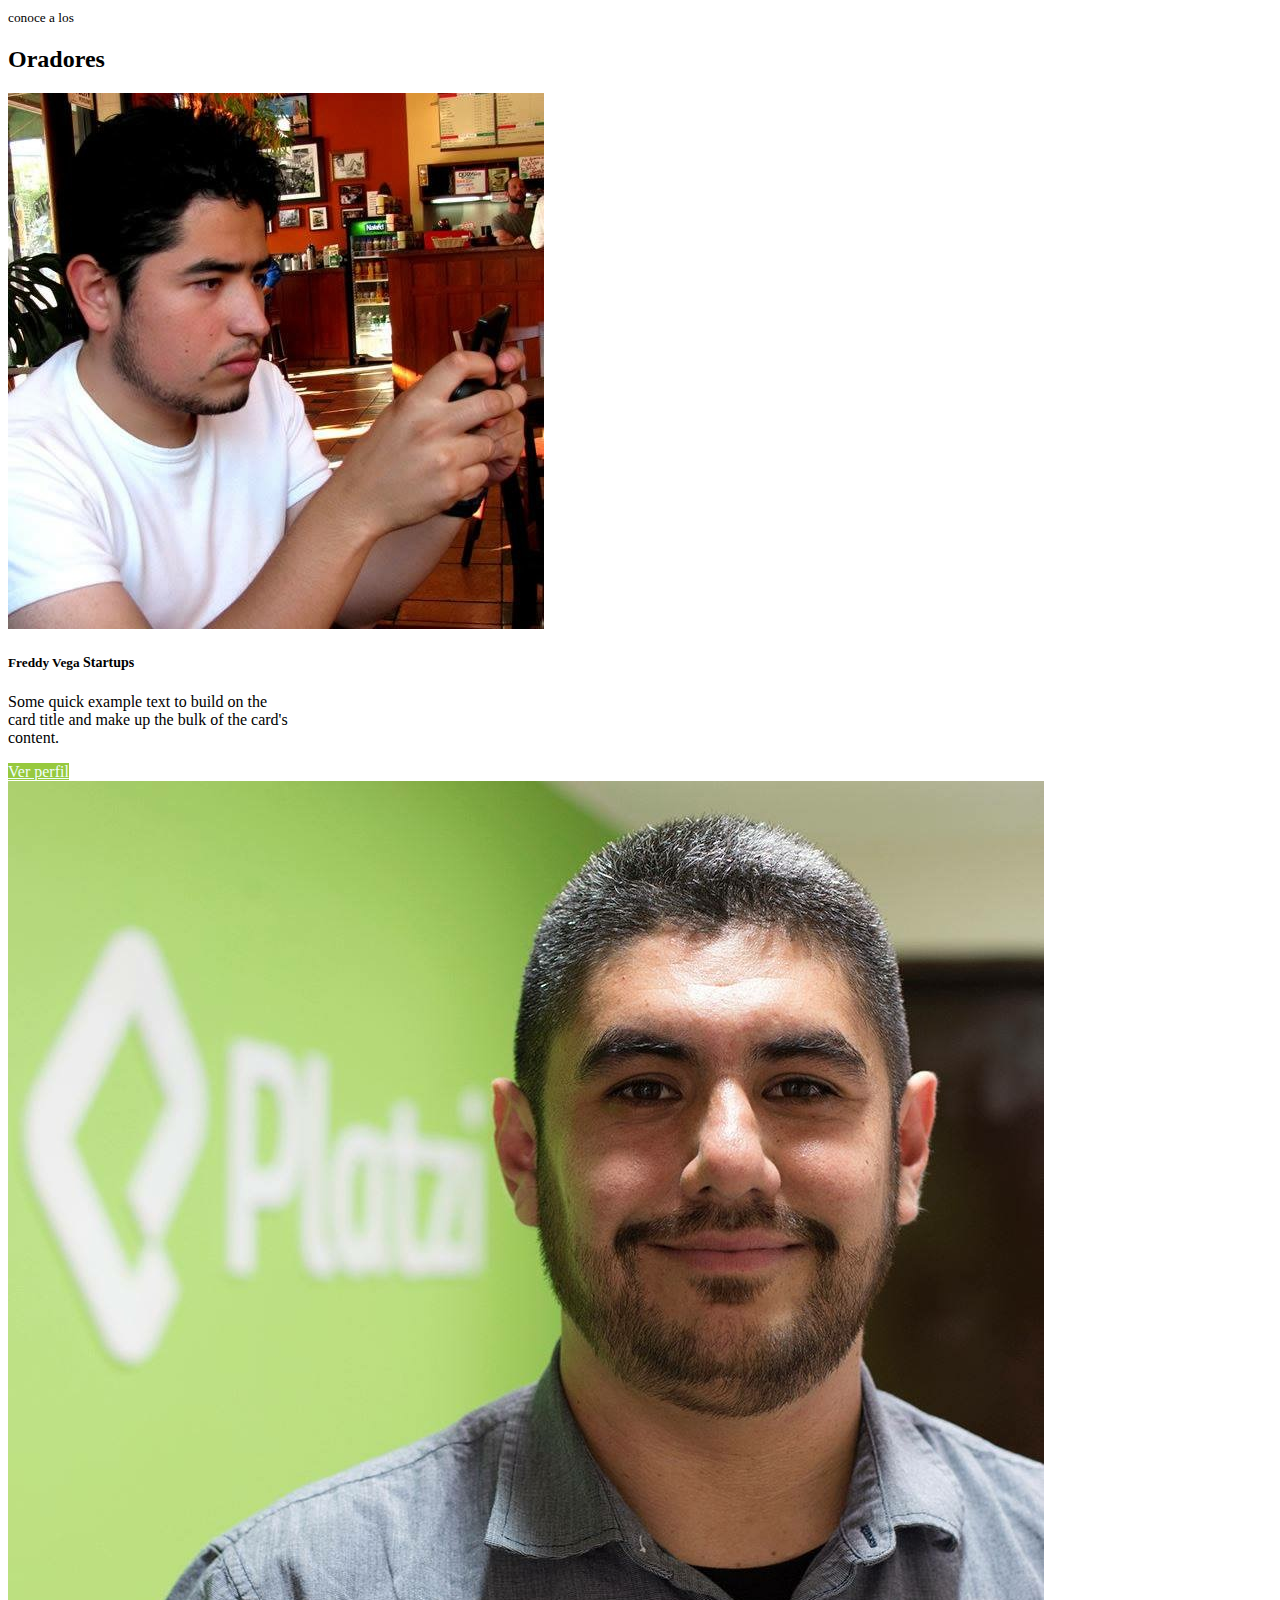
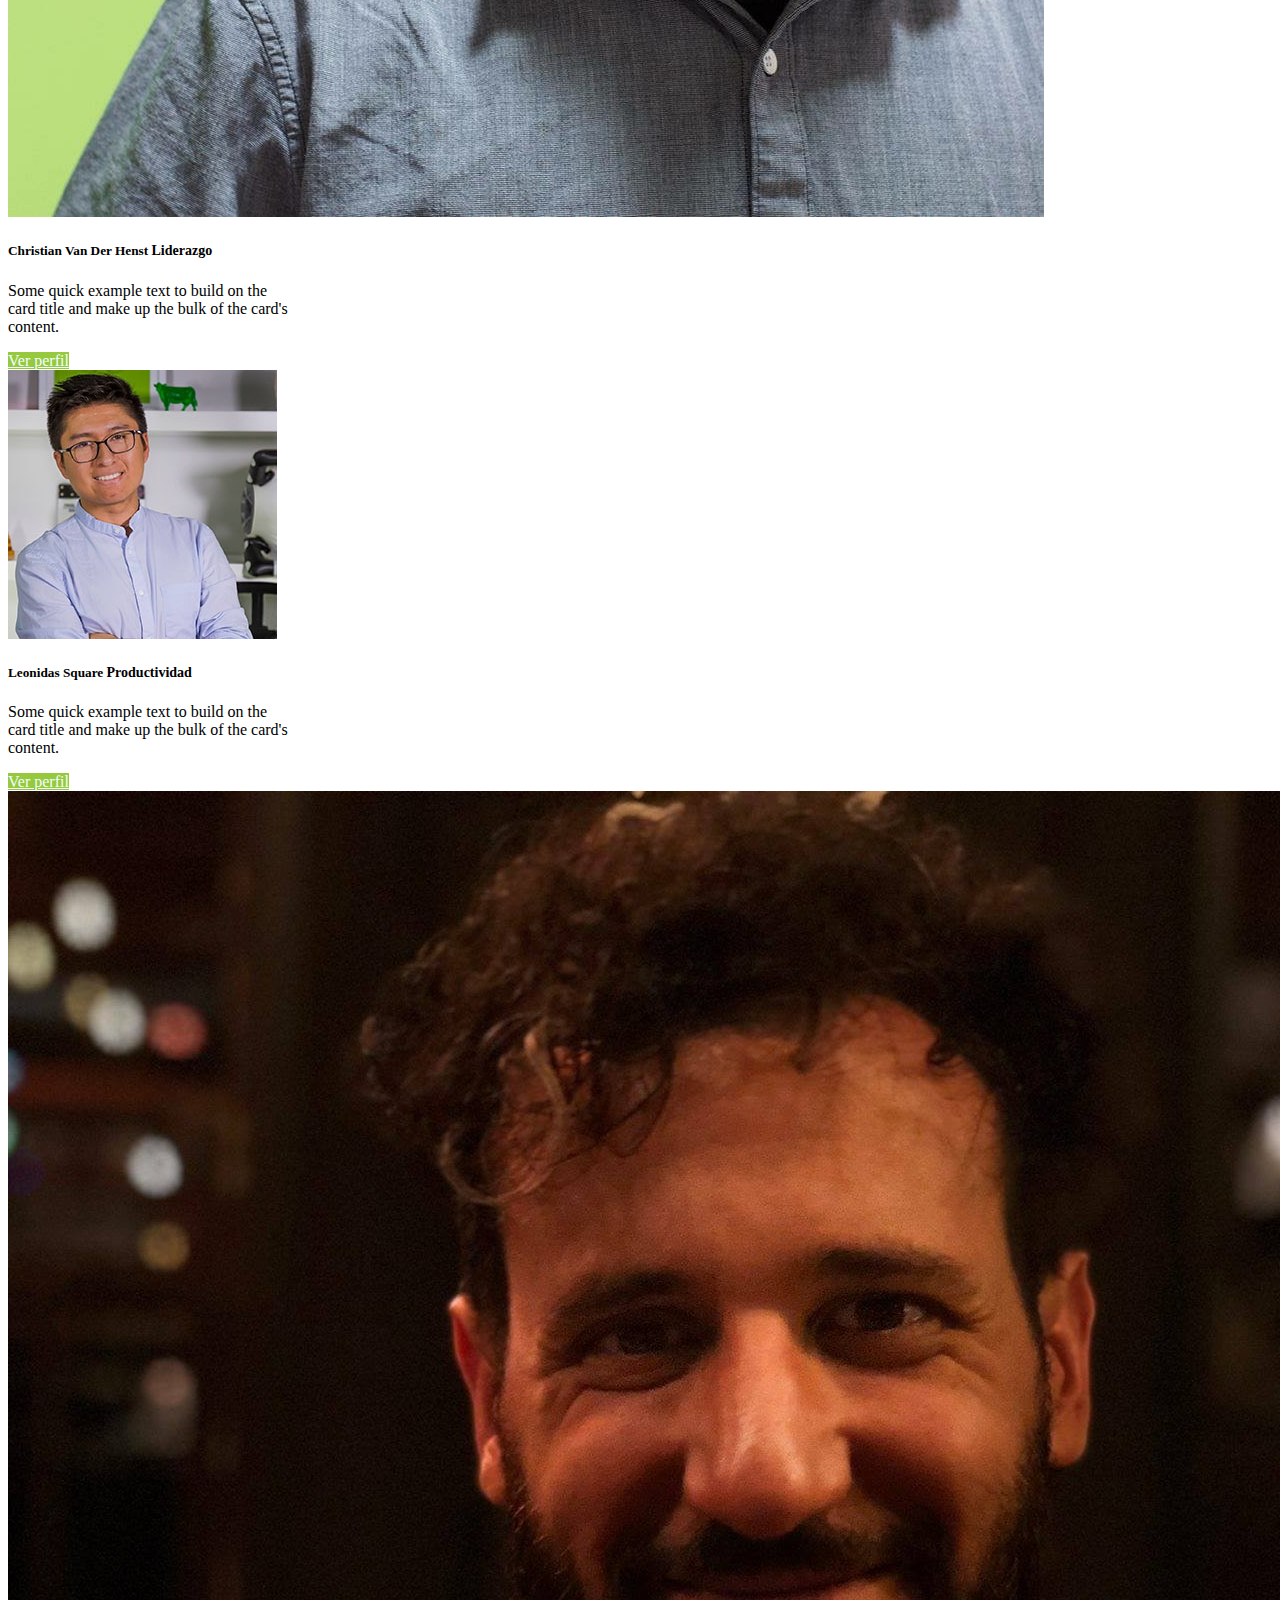
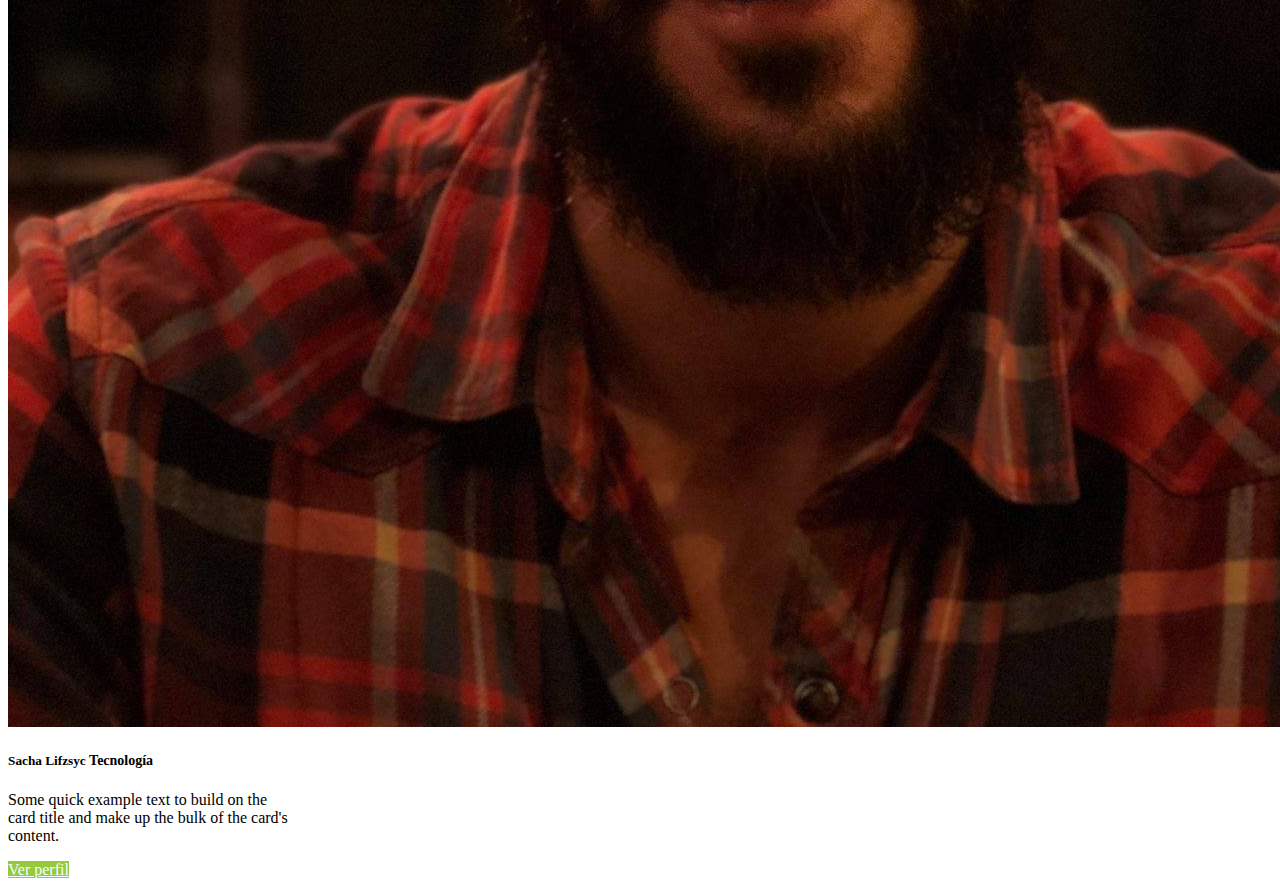
<file: cards/cards.html>
<!doctype html>
<html lang="en">
  <head>
    <!-- Required meta tags -->
    <meta charset="utf-8">
    <meta name="viewport" content="width=device-width, initial-scale=1">

    <!-- Bootstrap CSS -->
    <link href="https://cdn.jsdelivr.net/npm/bootstrap@5.1.3/dist/css/bootstrap.min.css" rel="stylesheet" integrity="sha384-1BmE4kWBq78iYhFldvKuhfTAU6auU8tT94WrHftjDbrCEXSU1oBoqyl2QvZ6jIW3" crossorigin="anonymous">
    <link rel="stylesheet" href="cards.css"/>
    <title>Hello, world!</title>
  </head>
  <body>
    <section id="speakers" class="mt-4 mb-4">

      <div class="container">
        <div class="row">
          <div class="col text-center text-uppercase">
            <small>conoce a los</small>
            <h2>Oradores</h2>
          </div>
        </div>
        <div class="row">
          <div class="col col-md-6 col-lg-4 col-xl-3 d-flex justify-content-center">
            <div class="card text-center" style="width: 18rem;">
              <img src="../imagenes/freddy.jpeg" class="card-img-top" alt="...">
              <div class="card-body">
                <h5 class="card-title">Freddy Vega <span class="badge bg-success">Startups</span></h5>
                <p class="card-text">Some quick example text to build on the card title and make up the bulk of the card's content.</p>
                <a href="#" class="btn btn-platzi">Ver perfil</a>
              </div>
            </div>
          </div>
          <div class="col col-md-6 col-lg-4 col-xl-3 d-flex justify-content-center">
            <div class="card text-center" style="width: 18rem;">
              <img src="../imagenes/cvander.jpeg" class="card-img-top" alt="...">
              <div class="card-body">
                <h5 class="card-title">Christian Van Der Henst <span class="badge bg-dark">Liderazgo</span></h5>
                <p class="card-text">Some quick example text to build on the card title and make up the bulk of the card's content.</p>
                <a href="#" class="btn btn-platzi">Ver perfil</a>
              </div>
            </div>
          </div>
          <div class="col col-md-6 col-lg-4 col-xl-3 d-flex justify-content-center">
            <div class="card text-center" style="width: 18rem;">
              <img src="../imagenes/leonidas.jpg" class="card-img-top" alt="...">
              <div class="card-body">
                <h5 class="card-title">Leonidas Square <span class="badge bg-danger">Productividad</span></h5>
                <p class="card-text">Some quick example text to build on the card title and make up the bulk of the card's content.</p>
                <a href="#" class="btn btn-platzi">Ver perfil</a>
              </div>
            </div>
          </div>
          <div class="col col-md-6 col-lg-4 col-xl-3 d-flex justify-content-center">
            <div class="card text-center" style="width: 18rem;">
              <img src="../imagenes/sacha.jpg" class="card-img-top" alt="...">
              <div class="card-body">
                <h5 class="card-title">Sacha Lifzsyc <span class="badge bg-info text-dark">Tecnología</span></h5>
                <p class="card-text">Some quick example text to build on the card title and make up the bulk of the card's content.</p>
                <a href="#" class="btn btn-platzi">Ver perfil</a>
              </div>
            </div>
          </div>
        </div>
      </div>

    </section>
    <script src="https://cdn.jsdelivr.net/npm/bootstrap@5.1.3/dist/js/bootstrap.bundle.min.js" integrity="sha384-ka7Sk0Gln4gmtz2MlQnikT1wXgYsOg+OMhuP+IlRH9sENBO0LRn5q+8nbTov4+1p" crossorigin="anonymous"></script>
  </body>
</html>
</file>
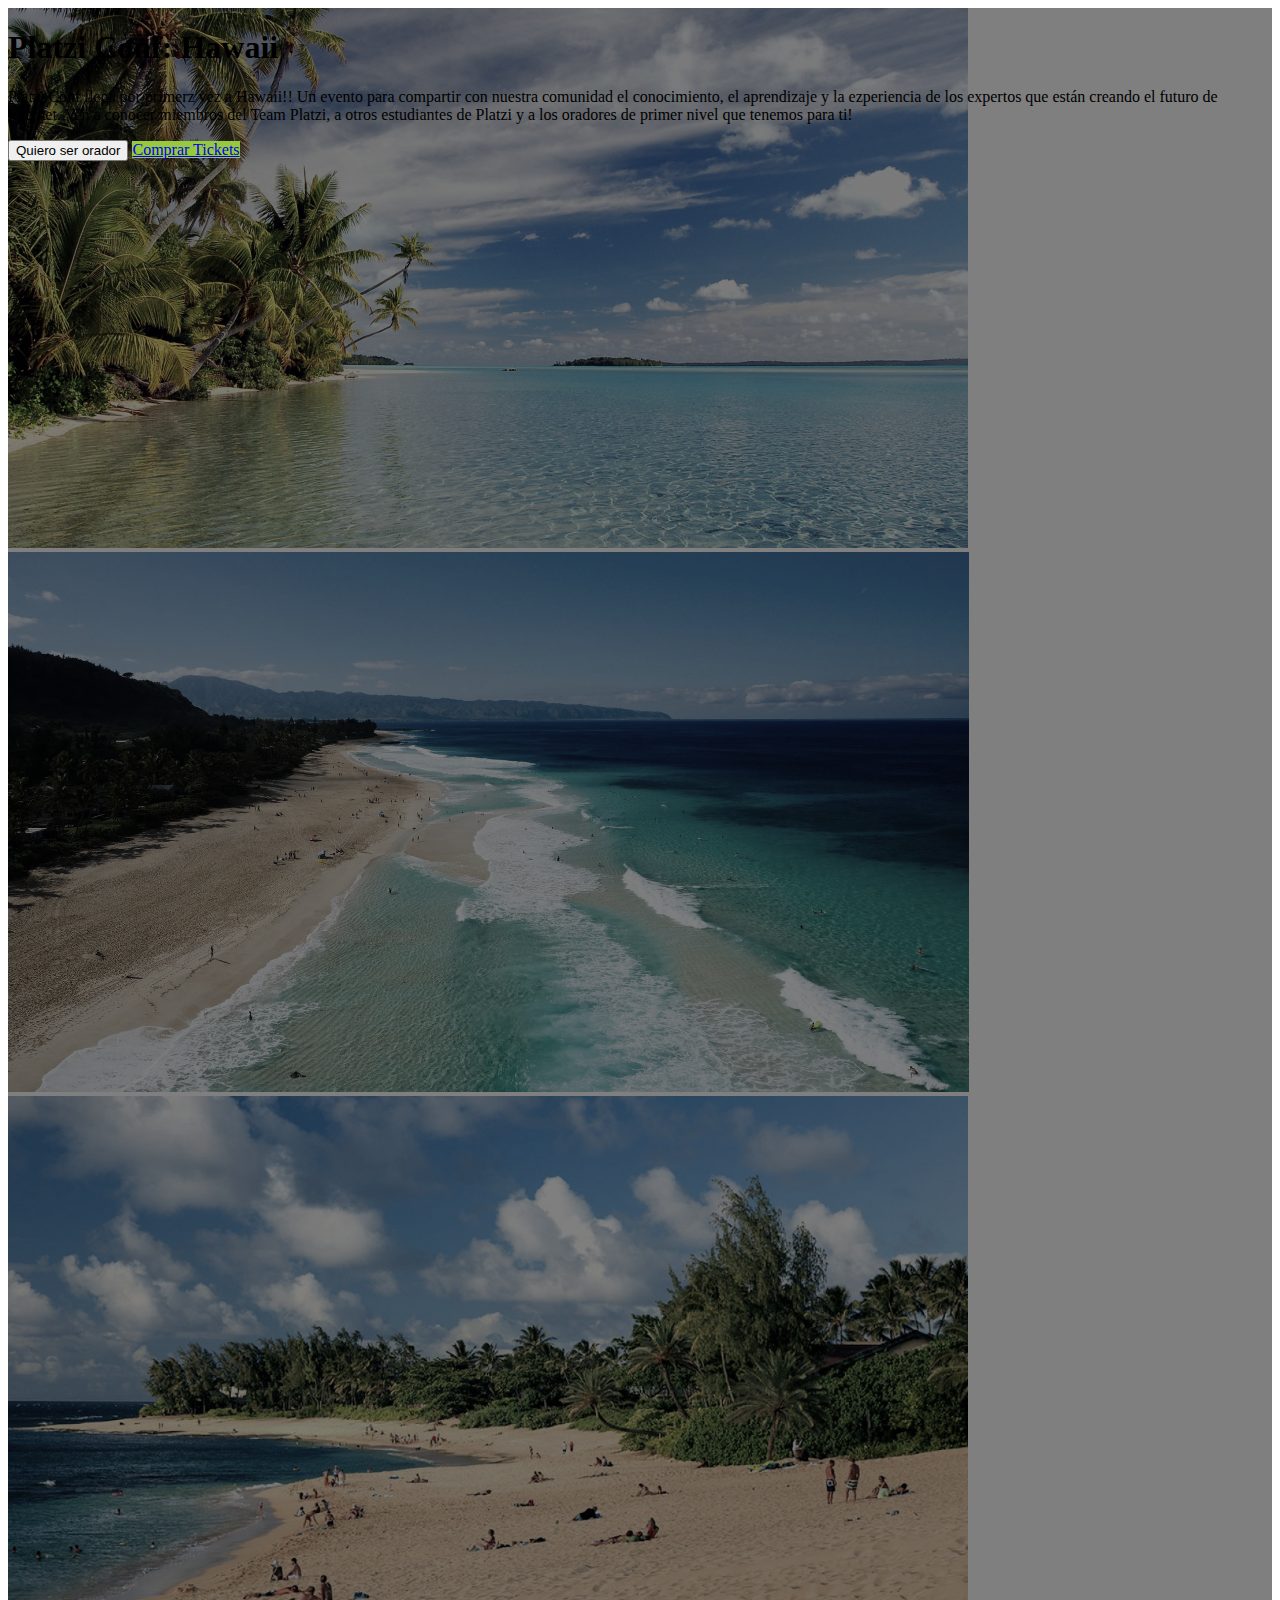
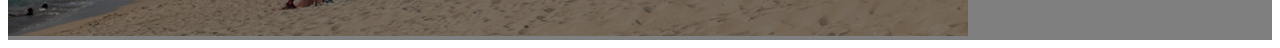
<file: carousel/carousel.html>
<!doctype html>
<html lang="en">
  <head>
    <!-- Required meta tags -->
    <meta charset="utf-8">
    <meta name="viewport" content="width=device-width, initial-scale=1">

    <!-- Bootstrap CSS -->
    <link href="https://cdn.jsdelivr.net/npm/bootstrap@5.1.3/dist/css/bootstrap.min.css" rel="stylesheet" integrity="sha384-1BmE4kWBq78iYhFldvKuhfTAU6auU8tT94WrHftjDbrCEXSU1oBoqyl2QvZ6jIW3" crossorigin="anonymous">
    <link rel="stylesheet" href="carousel.css">
    <title>Hello, world!</title>
  </head>
  <body>
    <main>
        <div id="carousel" class="carousel slide" data-bs-ride="carousel" data-bs-pause="true">
            <div class="carousel-inner">
                <div class="carousel-item active" data-bs-interval="5000">
                    <img src="../imagenes/hawaii.jpg" class="d-block w-100" alt="...">
                </div>
                <div class="carousel-item" data-bs-interval="5000">
                    <img src="../imagenes/hawaii2.jpg" class="d-block w-100" alt="...">
                </div>
                <div class="carousel-item" data-bs-interval="8000">
                    <img src="../imagenes/hawaii3.jpeg" class="d-block w-100" alt="...">
                </div>
                <div class="overlay">
                    <div class="container-fluid h-100">
                        <div class="row h-100 d-flex align-items-center">
                            <div class="col-12 col-md-6 offset-md-6 col-xl-5 offset-xl-7 text-light text-center text-md-end">
                                <h1>Platzi Conf: Hawaii</h1>
                                <p>
                                    Platzi Conf llega por primerz vez a Hawaii!!
                                    Un evento para compartir con nuestra comunidad
                                    el conocimiento, el aprendizaje y la ezperiencia
                                    de los expertos que están creando el futuro de
                                    internet. Ven a conocer miembros del Team Platzi,
                                    a otros estudiantes de Platzi y a los oradores de
                                    primer nivel que tenemos para ti!
                                </p>
                                <button class="btn btn-outline-light">Quiero ser orador</button>
                                <a href="#" class="btn btn-success" style="background-color: #97c93e !important;">Comprar Tickets</a>
                            </div>
                        </div>
                    </div>
                </div>
            </div>
        </div>
    </main>
    <script src="https://cdn.jsdelivr.net/npm/bootstrap@5.1.3/dist/js/bootstrap.bundle.min.js" integrity="sha384-ka7Sk0Gln4gmtz2MlQnikT1wXgYsOg+OMhuP+IlRH9sENBO0LRn5q+8nbTov4+1p" crossorigin="anonymous"></script>
  </body>
</html>
</file>
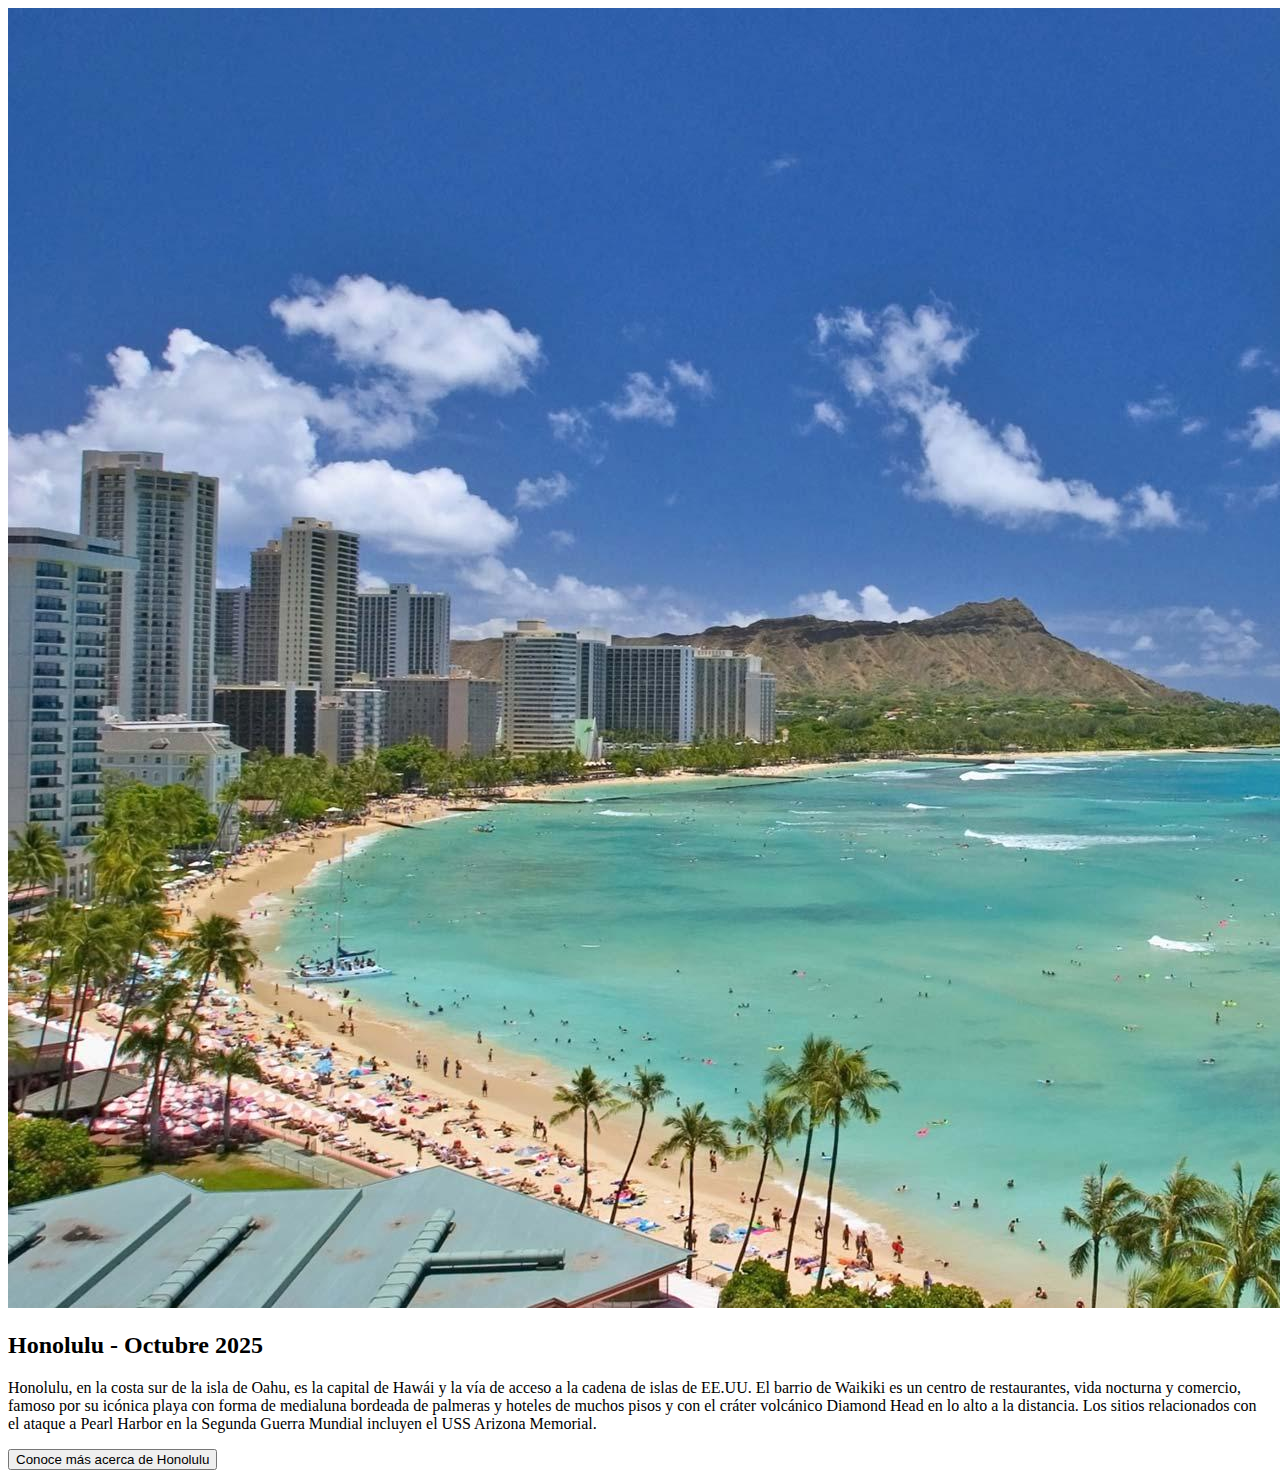
<file: contenedores/contenedores.html>
<!doctype html>
<html lang="en">
  <head>
    <!-- Required meta tags -->
    <meta charset="utf-8">
    <meta name="viewport" content="width=device-width, initial-scale=1">

    <!-- Bootstrap CSS -->
    <link href="https://cdn.jsdelivr.net/npm/bootstrap@5.1.3/dist/css/bootstrap.min.css" rel="stylesheet" integrity="sha384-1BmE4kWBq78iYhFldvKuhfTAU6auU8tT94WrHftjDbrCEXSU1oBoqyl2QvZ6jIW3" crossorigin="anonymous">

    <title>Hello, world!</title>
  </head>
  <body>
    <div class="container-fluid">
        <div class="row">
            <div class="col-12 col-xl-6 p-0">
                <img class="img-fluid" src="../imagenes/honolulu.jpg"/>
            </div>
            <div class="col-12 col-xl-6 bg-dark text-light text-center text-xl-end d-flex align-items-center pt-4 pb-4">
              <div>
                <h2>Honolulu - Octubre 2025</h2>
                <p>
                  Honolulu, en la costa sur de la isla de Oahu, es la capital de Hawái y la vía de acceso a la cadena de islas de EE.UU.
                  El barrio de Waikiki es un centro de restaurantes, vida nocturna y comercio, famoso por su icónica playa con forma de
                  medialuna bordeada de palmeras y hoteles de muchos pisos y con el cráter volcánico Diamond Head en lo alto a la distancia.
                  Los sitios relacionados con el ataque a Pearl Harbor en la Segunda Guerra Mundial incluyen el USS Arizona Memorial. 
                </p>
                <button class="btn btn-outline-light">Conoce más acerca de Honolulu</button>
              </div>
            </div>
        </div>
    </div>
    <script src="https://cdn.jsdelivr.net/npm/bootstrap@5.1.3/dist/js/bootstrap.bundle.min.js" integrity="sha384-ka7Sk0Gln4gmtz2MlQnikT1wXgYsOg+OMhuP+IlRH9sENBO0LRn5q+8nbTov4+1p" crossorigin="anonymous"></script>
  </body>
</html>
</file>
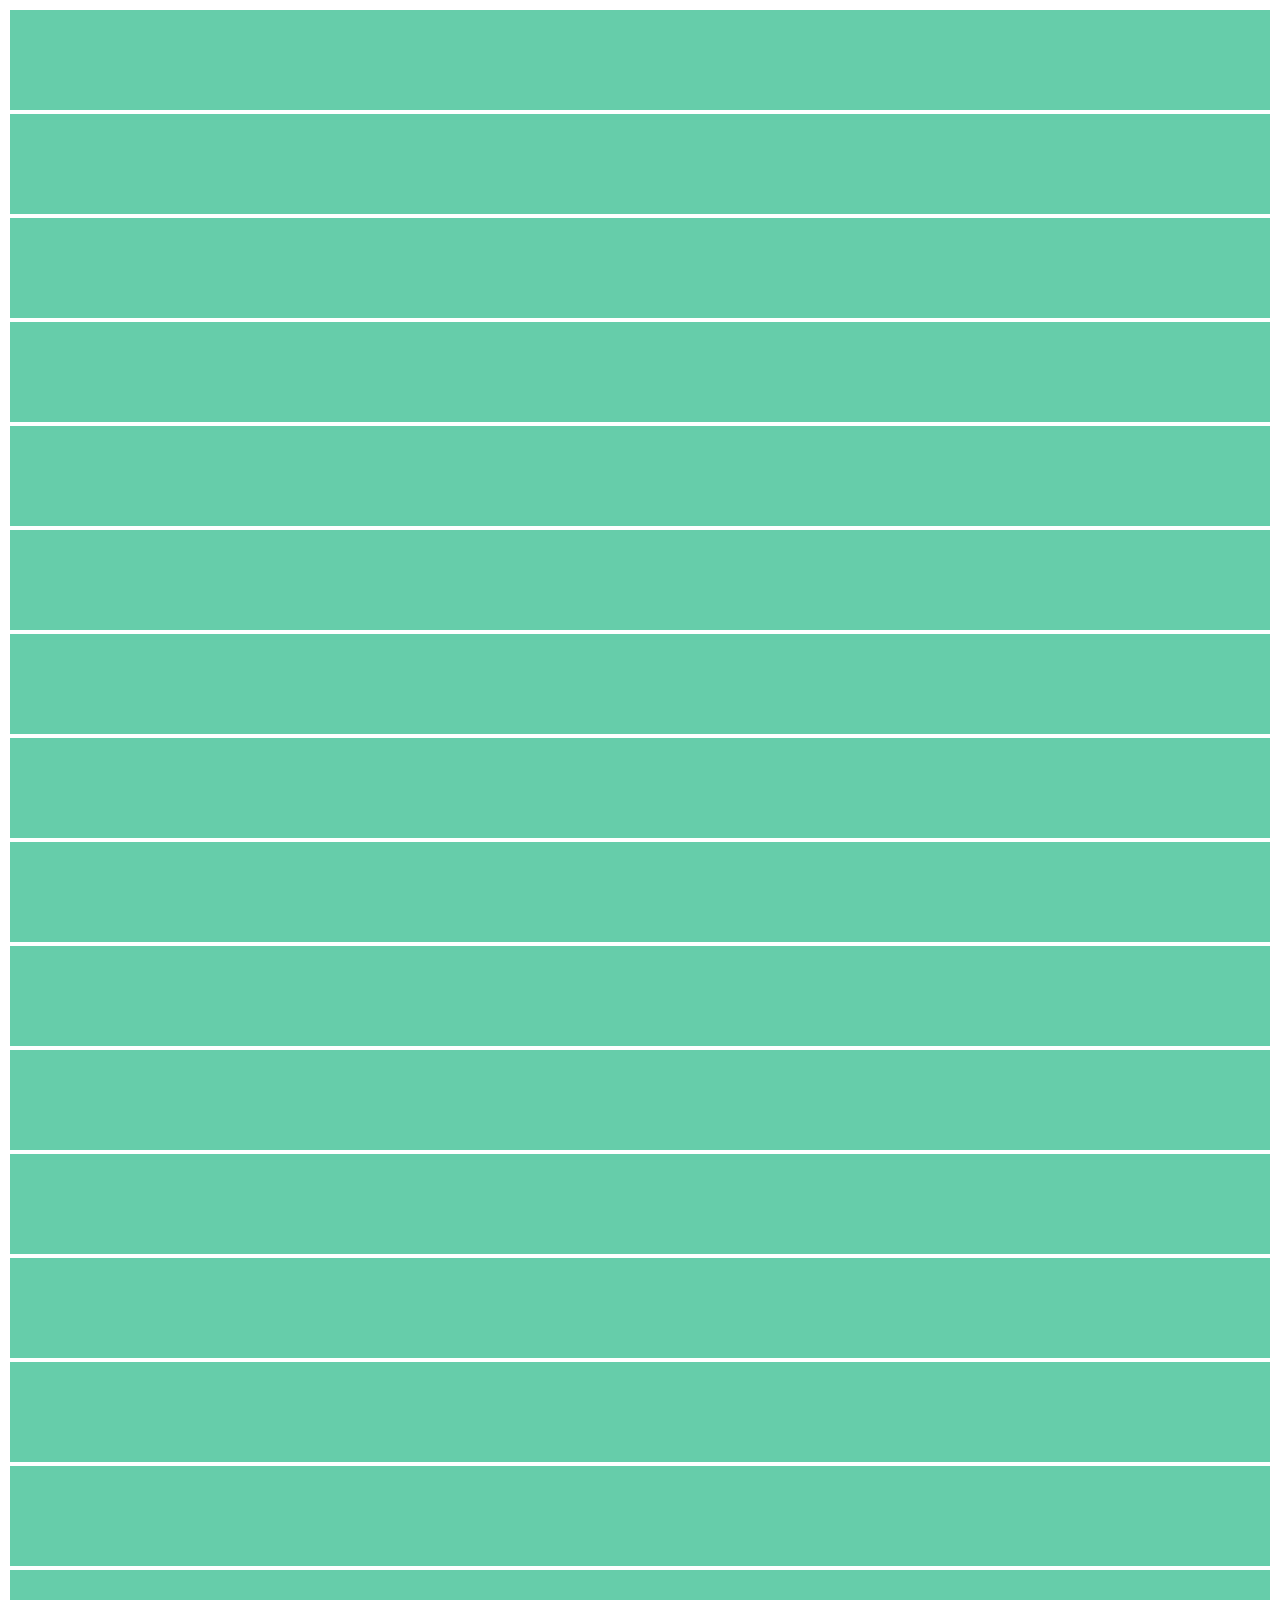
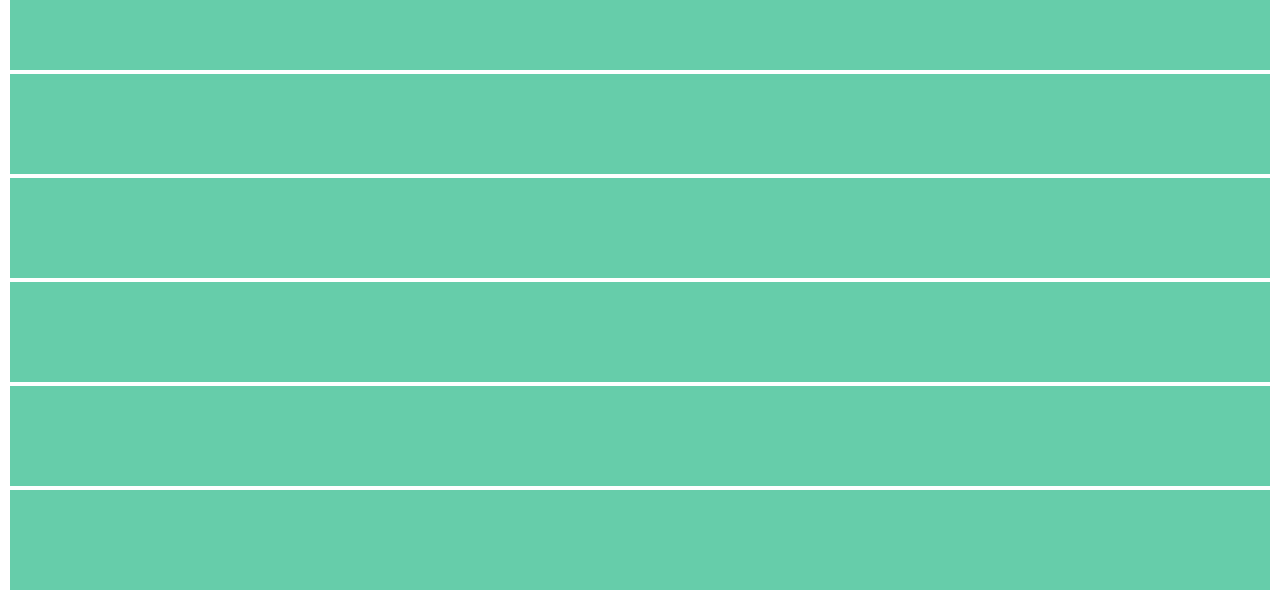
<file: desafios/desafio1.html>
<!DOCTYPE html>
<html lang="en">
  <head>
    <!-- Required meta tags -->
    <meta charset="utf-8">
    <meta name="viewport" content="width=device-width, initial-scale=1">
    <meta name="viewport" content="width=device-width, initial-scale=1">
    <!-- Bootstrap CSS -->
    <link href="https://cdn.jsdelivr.net/npm/bootstrap@5.1.3/dist/css/bootstrap.min.css" rel="stylesheet" integrity="sha384-1BmE4kWBq78iYhFldvKuhfTAU6auU8tT94WrHftjDbrCEXSU1oBoqyl2QvZ6jIW3" crossorigin="anonymous">
    <style>
        .row > div {border: 2px solid white; height: 100px;}
    </style>
    <title>Hello, world!</title>
  </head>
  <body>
    <div class="container" style="background-color: mediumaquamarine; color: cornsilk; font-weight: bolder;">
        <div class="row">
            <div class="col">
            </div>
            <div class="col">
            </div>
            <div class="col">
            </div>
        </div>

        <div class="row">
            <div class="col">
            </div>
            <div class="col">
            </div>
            <div class="col">
            </div>
            <div class="col">
            </div>
            <div class="col">
            </div>
            <div class="col">
            </div>
            <div class="col">
            </div>
            <div class="col">
            </div>
            <div class="col">
            </div>
            <div class="col">
            </div>
        </div>
        <div class="row">
            <div class="col">
            </div>
            <div class="col">
            </div>
        </div>
        <div class="row">
            <div class="col">
            </div>
            <div class="col">
            </div>
            <div class="col">
            </div>
            <div class="col">
            </div>
            <div class="col">
            </div>
        </div>
        <div class="row">
            <div class="col">
            </div>
        </div>
      </div>
      <div style="background-color: chartreuse; height: 500; width: 500;"></div>
    
    <script src="https://cdn.jsdelivr.net/npm/bootstrap@5.1.3/dist/js/bootstrap.bundle.min.js" integrity="sha384-ka7Sk0Gln4gmtz2MlQnikT1wXgYsOg+OMhuP+IlRH9sENBO0LRn5q+8nbTov4+1p" crossorigin="anonymous"></script>
  </body>
</html>
</file>
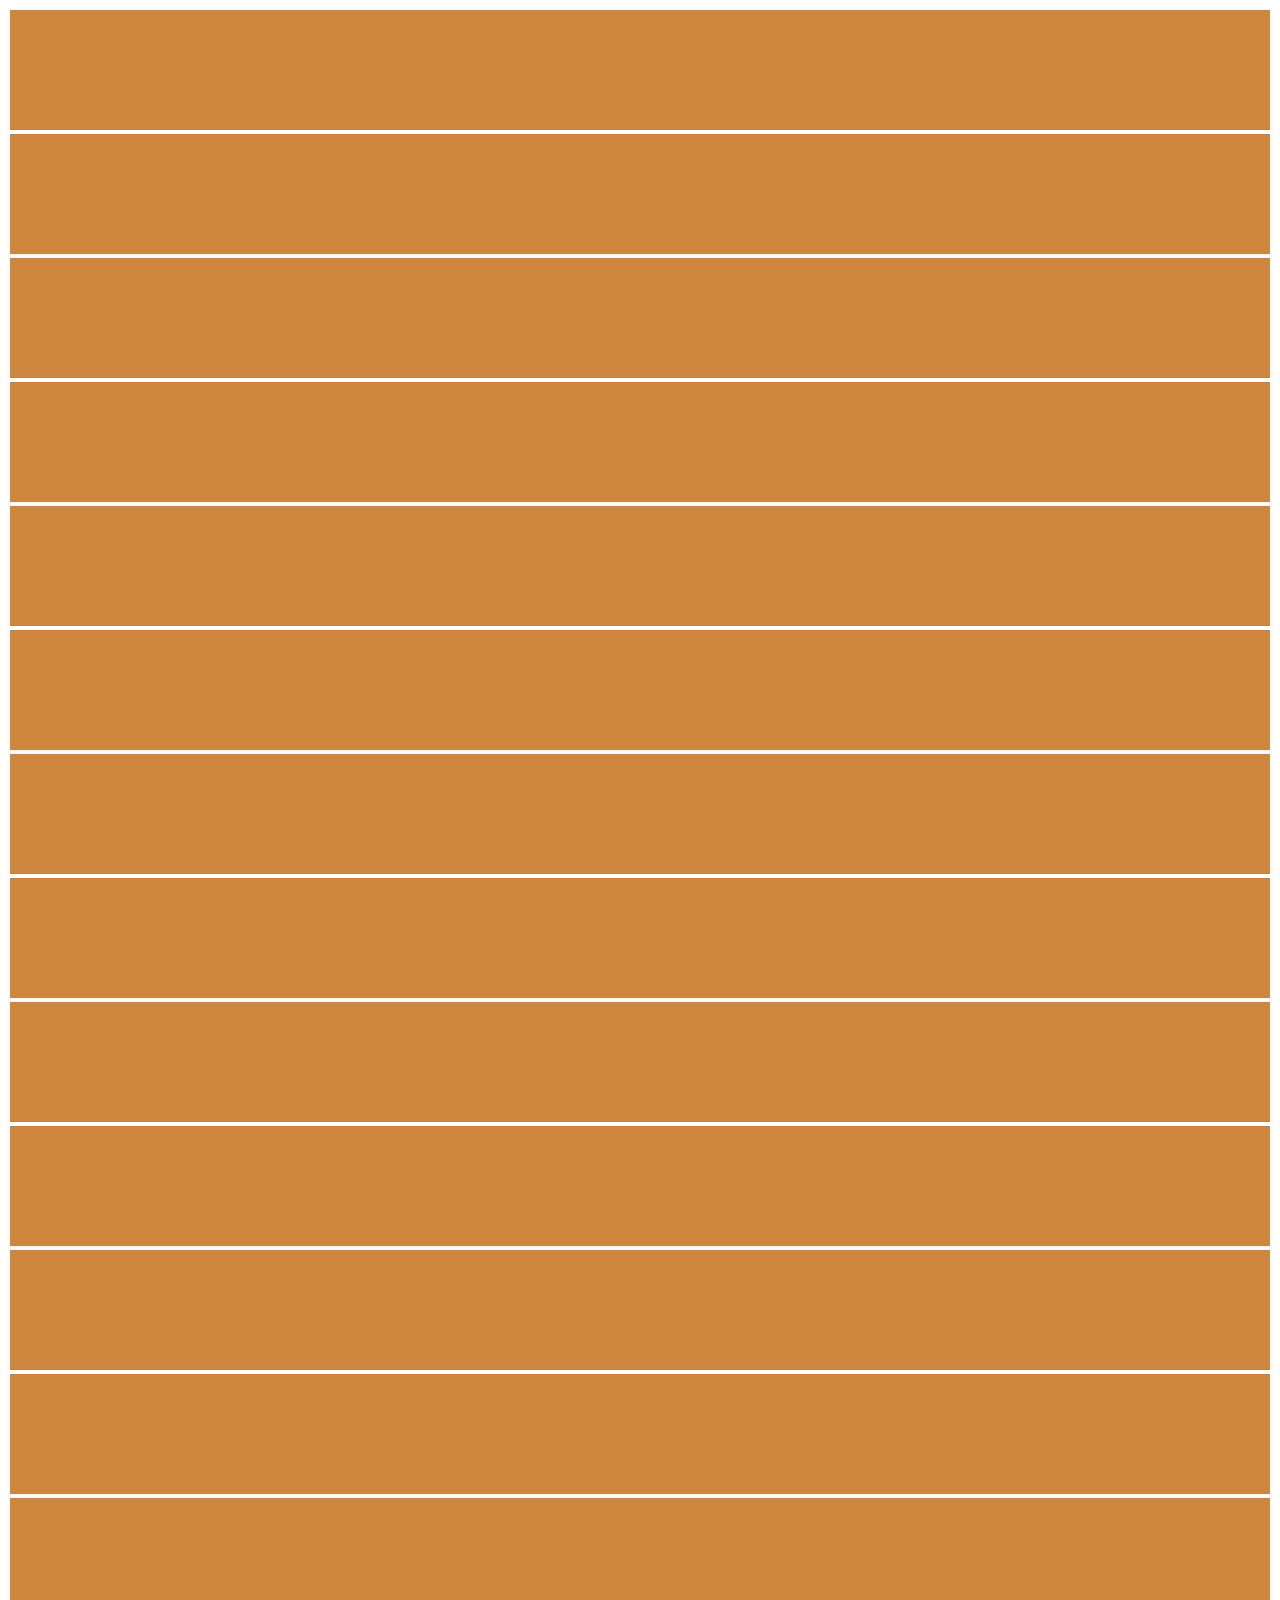
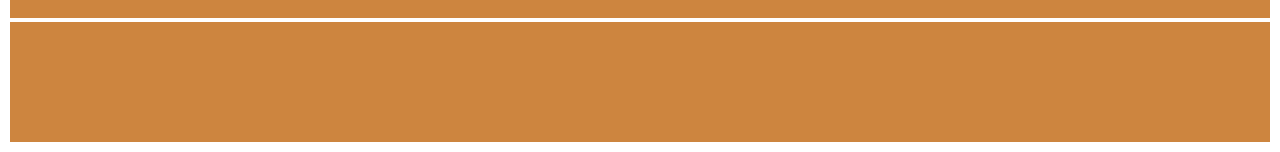
<file: desafios/desafio2.html>
<!doctype html>
<html lang="en">
  <head>
    <!-- Required meta tags -->
    <meta charset="utf-8">
    <meta name="viewport" content="width=device-width, initial-scale=1">

    <!-- Bootstrap CSS -->
    <link href="https://cdn.jsdelivr.net/npm/bootstrap@5.1.3/dist/css/bootstrap.min.css" rel="stylesheet" integrity="sha384-1BmE4kWBq78iYhFldvKuhfTAU6auU8tT94WrHftjDbrCEXSU1oBoqyl2QvZ6jIW3" crossorigin="anonymous">
    <style>
        .row > div {background-color: peru; border: 2px solid white; height: 120px;}
    </style>
    <title>Hello, world!</title>
  </head>
  <body>
    <div class="container">
        <div class="row">
            <div class="col-lg-3 col-md col-6"></div>
            <div class="col-lg-3 col-md col-6"></div>
            <div class="col-lg-3 col-md col-6"></div>
            <div class="col-lg-3 col-md col-6"></div>
        </div>
        <div class="row">
            <div class="col-lg col-md-6 col-12"></div>
            <div class="col-lg col-md-6 col-12"></div>
            <div class="col-lg col-md-6 col-12"></div>
            <div class="col-lg col-md-6 col-12"></div>
            <div class="col-lg col-md-6 col-12"></div>
            <div class="col-lg col-md-6 col-12"></div>
            <div class="col-lg col-md-6 col-12"></div>
            <div class="col-lg col-md-6 col-12"></div>
            <div class="col-lg col-md-6 col-12"></div>
            <div class="col-lg col-md-6 col-12"></div>
        </div>
    </div>
    <script src="https://cdn.jsdelivr.net/npm/bootstrap@5.1.3/dist/js/bootstrap.bundle.min.js" integrity="sha384-ka7Sk0Gln4gmtz2MlQnikT1wXgYsOg+OMhuP+IlRH9sENBO0LRn5q+8nbTov4+1p" crossorigin="anonymous"></script>
  </body>
</html>
</file>
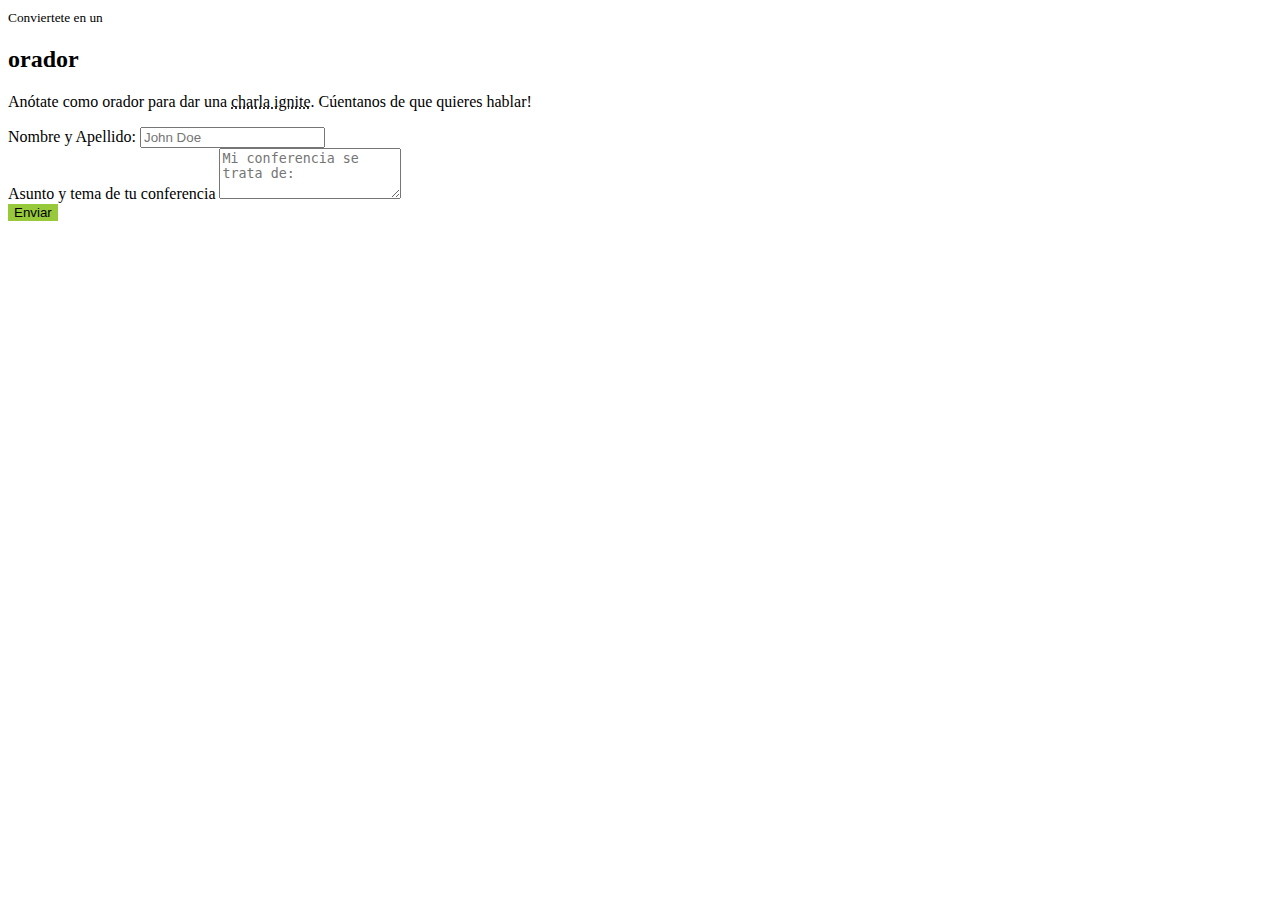
<file: formularios/formularios.html>
<!doctype html>
<html lang="en">
  <head>
    <!-- Required meta tags -->
    <meta charset="utf-8">
    <meta name="viewport" content="width=device-width, initial-scale=1">

    <!-- Bootstrap CSS -->
    <link href="https://cdn.jsdelivr.net/npm/bootstrap@5.1.3/dist/css/bootstrap.min.css" rel="stylesheet" integrity="sha384-1BmE4kWBq78iYhFldvKuhfTAU6auU8tT94WrHftjDbrCEXSU1oBoqyl2QvZ6jIW3" crossorigin="anonymous">

    <title>Hello, world!</title>
  </head>
  <body>
    <section id="orador">

        <div class="container">
            <div class="row">
                <div class="col text-center">
                    <small class="text-uppercase">Conviertete en un</small>
                    <h2 class="text-uppercase">orador</h2>
                </div>
            </div>
            <div class="row">
                <div class="col text-center">
                    <p>Anótate como orador para dar una <abbr title="charla de 5 minutos">charla ignite</abbr>. Cúentanos de que quieres hablar!</p>
                </div>
            </div>
            <div class="row">
                <div class="col-12 col-lg-8 offset-lg-2">
                    <div class="mb-3">
                        <label for="exampleFormControlInput1" class="form-label">Nombre y Apellido: </label>
                        <input type="email" class="form-control" id="exampleFormControlInput1" placeholder="John Doe">
                    </div>
                    <div class="mb-3">
                        <label for="exampleFormControlTextarea1" class="form-label">Asunto y tema de tu conferencia</label>
                        <textarea class="form-control" id="exampleFormControlTextarea1" rows="3" placeholder="Mi conferencia se trata de:"></textarea>
                    </div>
                </div>
                <div class="col-4 offset-4 text-center">
                    <button class="btn btn-success w-100" style="background-color: #97c93b; border: none;">Enviar</button>
                </div>
            </div>
        </div>

    </section>
    <script src="https://cdn.jsdelivr.net/npm/bootstrap@5.1.3/dist/js/bootstrap.bundle.min.js" integrity="sha384-ka7Sk0Gln4gmtz2MlQnikT1wXgYsOg+OMhuP+IlRH9sENBO0LRn5q+8nbTov4+1p" crossorigin="anonymous"></script>
  </body>
</html>
</file>
<file: cards/cards.css>
.btn-platzi {
    background-color: #97c93e;
    color: azure;
}

.btn-platzi:hover{
    background-color: #85b337;
    color: white !important;
}

.badge {
    height: 25px;
    font-size: 14px;
}
</file>
<file: carousel/carousel.css>
main img{
    max-height: 60vh;
    object-fit: cover;
    filter: grayscale(50%);
}

#carousel {
    position: relative;
}

#carousel .overlay {
    position: absolute;
    top: 0;
    bottom: 0;
    left: 0;
    right: 0;
    background-color: rgb(0, 0, 0, 0.5);
}
</file>
